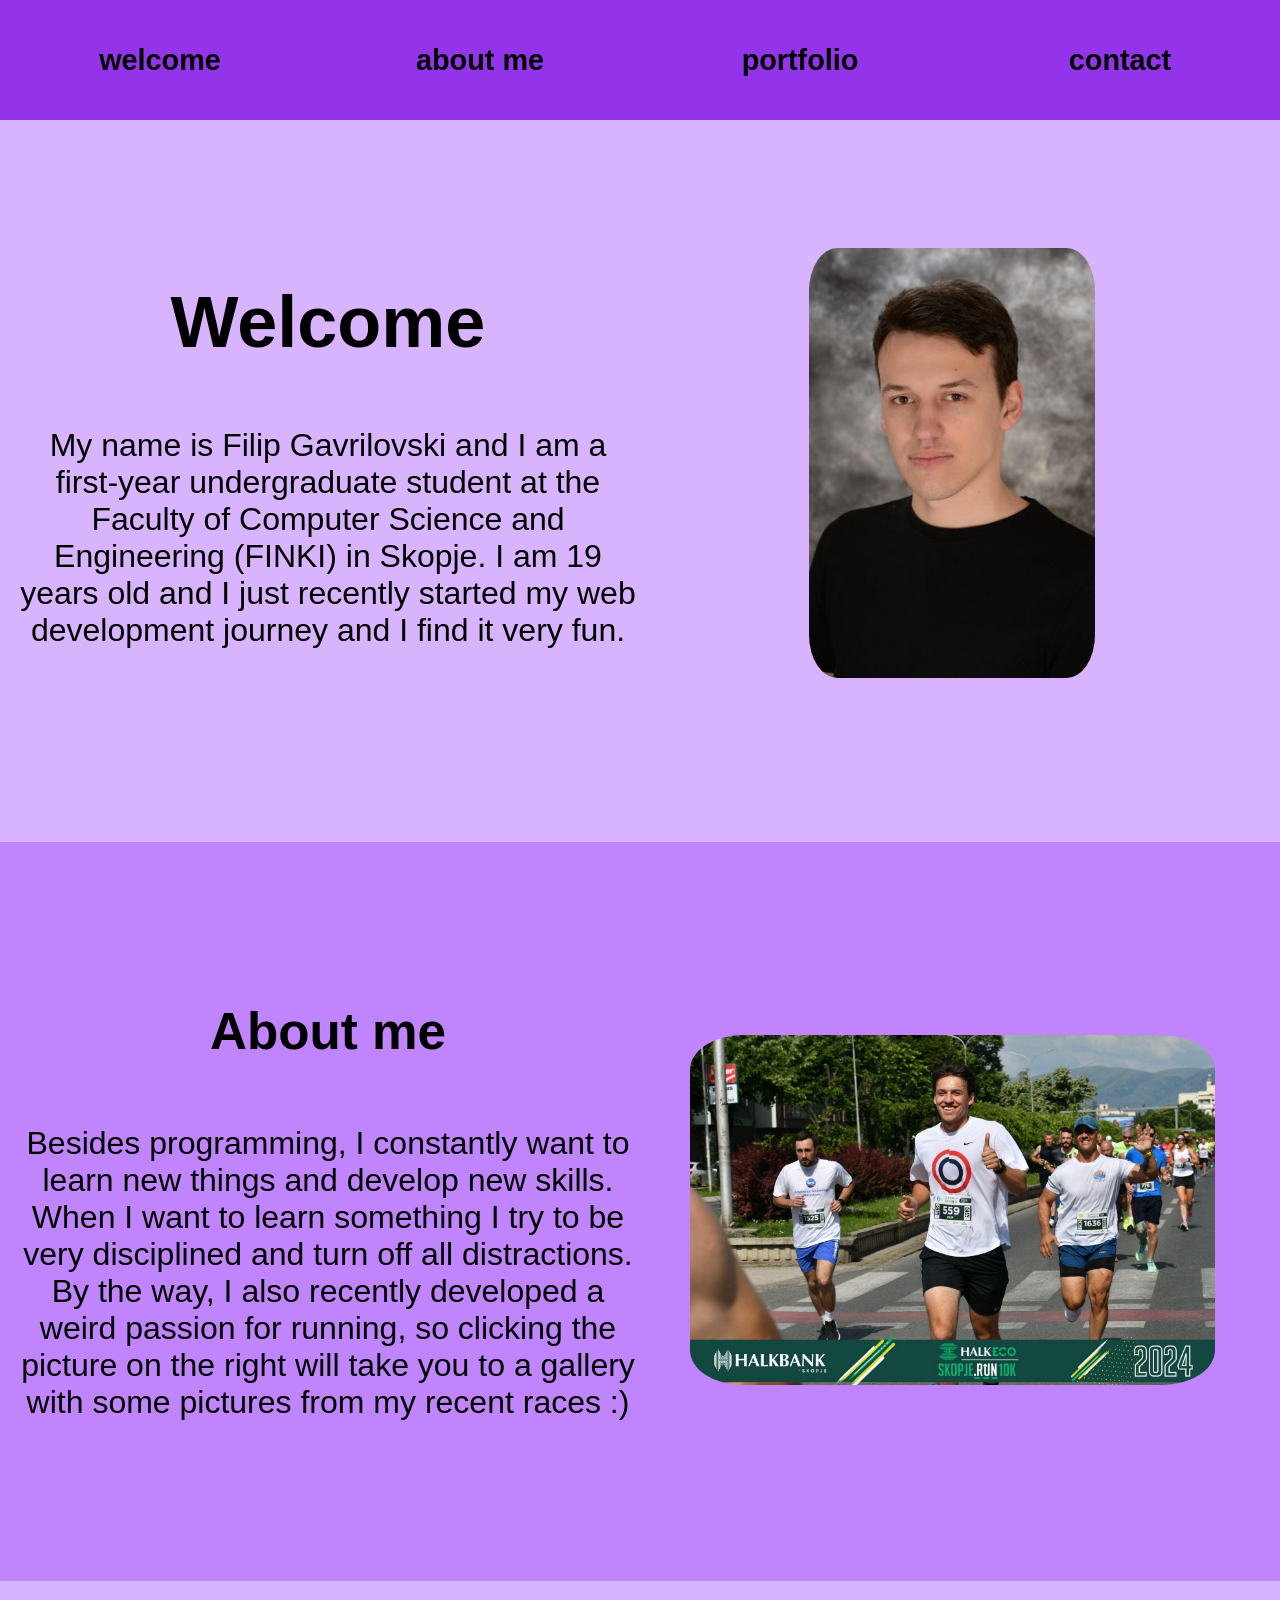
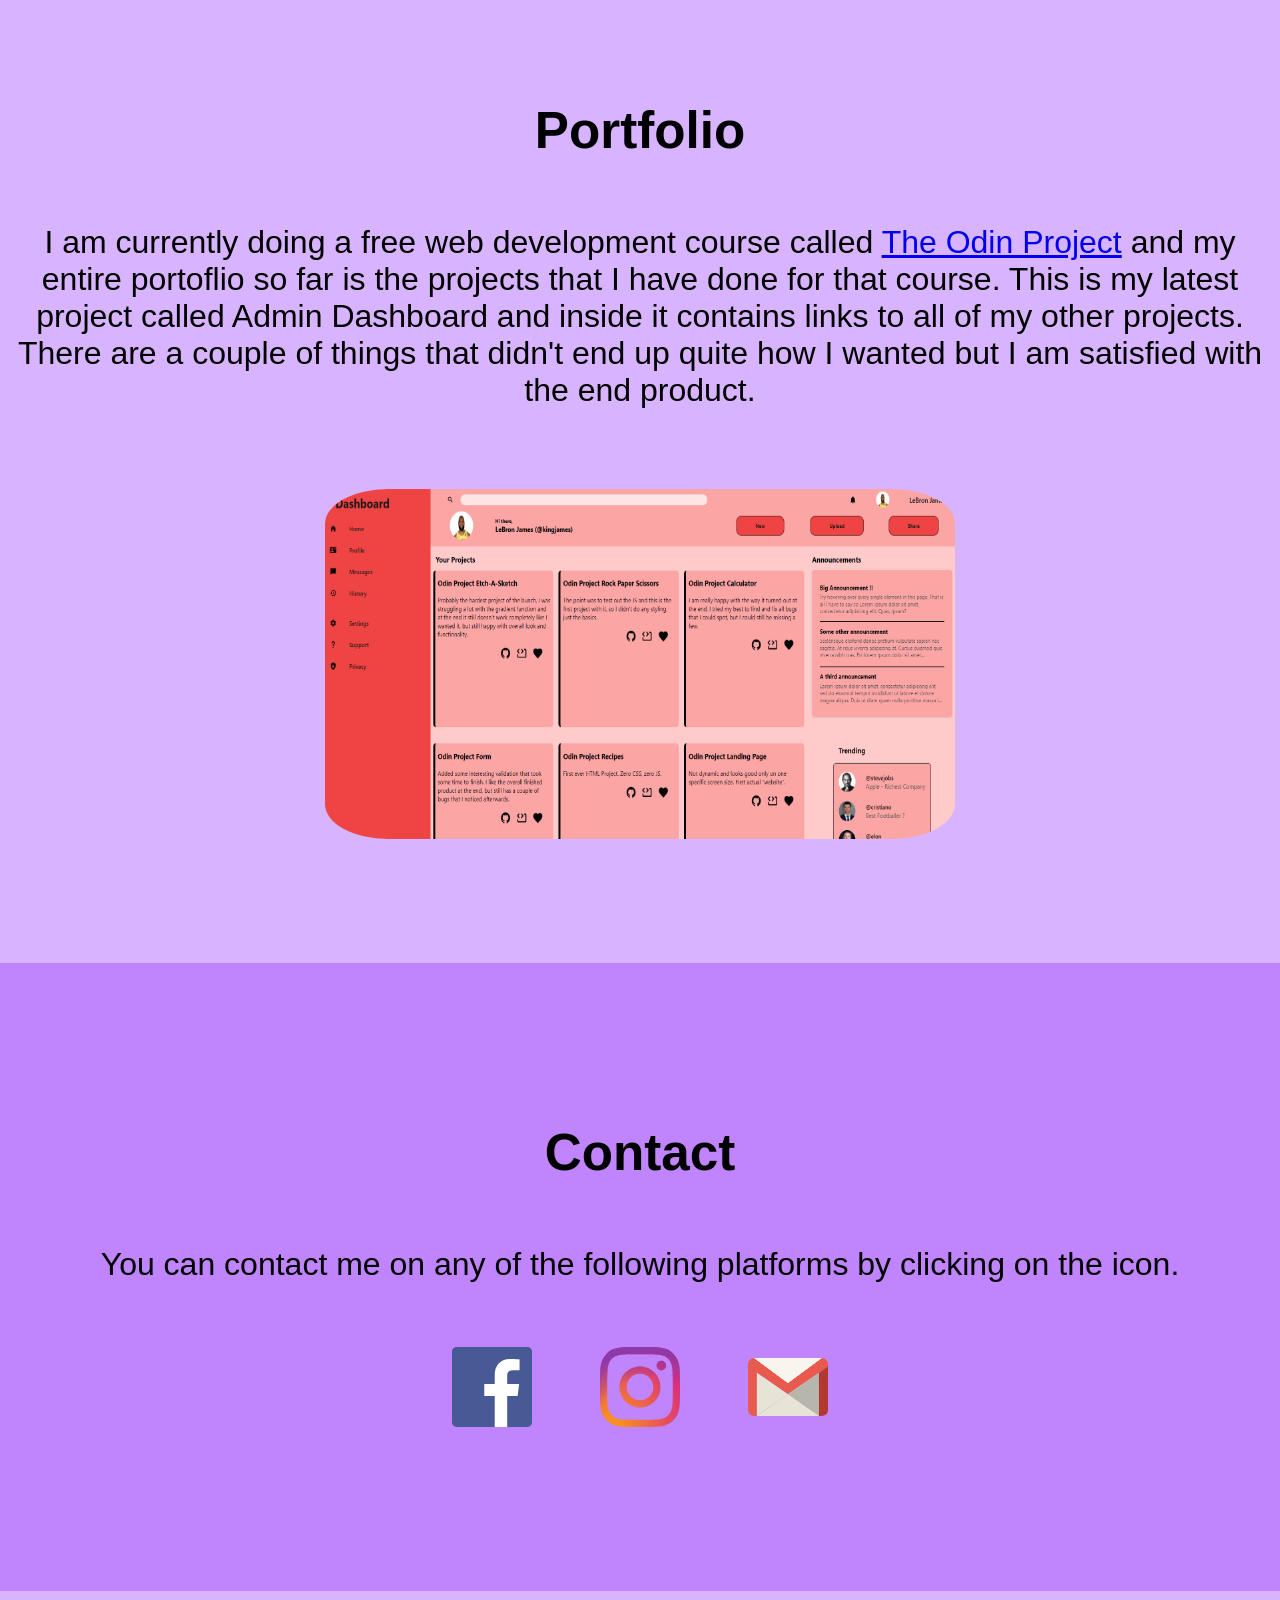
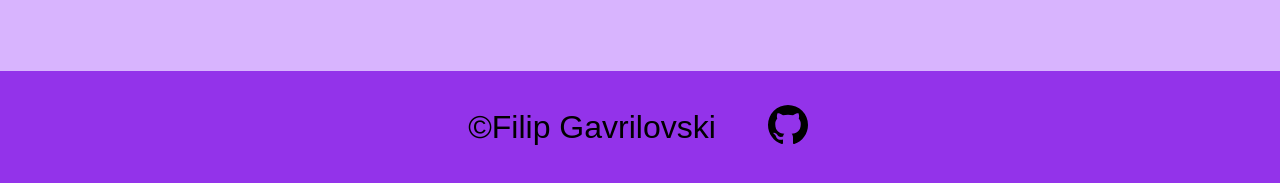
<file: index.html>
<!DOCTYPE html>
<html lang="en">
<head>
    <meta charset="UTF-8">
    <meta name="viewport" content="width=device-width, initial-scale=1.0">
    <title>Document</title>
    <link href="styles.css" rel="stylesheet">
</head>
<body>
    <nav>
        <ul type="none">
            <a href="#welcome">
                <li>welcome</li>
            </a>
            <a href="#about-me">
                <li>about me</li>
            </a>
            <a href="#portfolio">
                <li>portfolio</li>
            </a>
            <a href="#contact">
                <li>contact</li>
            </a>
        </ul>
    </nav>
    <section class="welcome" id="welcome">
        <div>
            <h1>Welcome</h1>
            <p>My name is Filip Gavrilovski and I am a first-year undergraduate student at the Faculty of Computer Science and Engineering (FINKI) in Skopje. I am 19 years old and I just recently started my web development journey and I find it very fun.</p>
        </div>
        <div>
            <img src="pictures/slika almanah.jpg" height="430">
        </div>
    </section>
    <section class="about-me" id="about-me">
        <div>
            <h1>About me</h1>
            <p>Besides programming, I constantly want to learn new things and develop new skills. When I want to learn something I try to be very disciplined and turn off all distractions. By the way, I also recently developed a weird passion for running, so clicking the picture on the right will take you to a gallery with some pictures from my recent races :)</p>
        </div>
        <div class="images-anchor">
            <a href="gallery.html">
                <img src="gallery/11.jpg" height="350">
                <div class="hover-button">
                    <svg xmlns="http://www.w3.org/2000/svg" viewBox="0 0 24 24"><title>image</title><path d="M8.5,13.5L11,16.5L14.5,12L19,18H5M21,19V5C21,3.89 20.1,3 19,3H5A2,2 0 0,0 3,5V19A2,2 0 0,0 5,21H19A2,2 0 0,0 21,19Z" /></svg>
                </div>
            </a>
        </div>
    </section>
    <section class="portfolio" id="portfolio">
        <div>
            <h1>Portfolio</h1>
            <p>
                I am currently doing a free web development course called <a href="#" target="_blank">The Odin Project</a> and my entire portoflio so far is the projects that I have done for that course. This is my latest project called <span>Admin Dashboard</span> and inside it contains links to all of my other projects. There are a couple of things that didn't end up quite how I wanted but I am satisfied with the end product.
            </p>
        </div>
        <a href="https://gavro081.github.io/odin-project-admin-dashboard/" target="_blank">
            <div class="images-anchor">
                <img src="pictures/admin-dashboard.png" height="350">
                <div class="hover-button">
                    <svg xmlns="http://www.w3.org/2000/svg" viewBox="0 0 24 24"><title>code-block-tags</title><path d="M5.59 3.41L7 4.82L3.82 8L7 11.18L5.59 12.6L1 8L5.59 3.41M11.41 3.41L16 8L11.41 12.6L10 11.18L13.18 8L10 4.82L11.41 3.41M22 6V18C22 19.11 21.11 20 20 20H4C2.9 20 2 19.11 2 18V14H4V18H20V6H17.03V4H20C21.11 4 22 4.89 22 6Z" /></svg>
                </div>
            </div>
        </a>
    </section>
    <section class="contact" id="contact">
        <div>
            <h1>Contact</h1>
            <p>You can contact me on any of the following platforms by clicking on the icon.</p>
        </div>
        <div class="svg-container">
            <a href="https://www.facebook.com/profile.php?id=100008106766163" target="_blank">
                <svg viewBox="0 0 266.895 266.895" xmlns="http://www.w3.org/2000/svg" fill="#000000"><g id="SVGRepo_bgCarrier" stroke-width="0"></g><g id="SVGRepo_tracerCarrier" stroke-linecap="round" stroke-linejoin="round"></g><g id="SVGRepo_iconCarrier"><path d="M252.164 266.895c8.134 0 14.729-6.596 14.729-14.73V14.73c0-8.137-6.596-14.73-14.729-14.73H14.73C6.593 0 0 6.594 0 14.73v237.434c0 8.135 6.593 14.73 14.73 14.73h237.434z" fill="#485a96"></path><path d="M184.152 266.895V163.539h34.692l5.194-40.28h-39.887V97.542c0-11.662 3.238-19.609 19.962-19.609l21.329-.01V41.897c-3.689-.49-16.351-1.587-31.08-1.587-30.753 0-51.807 18.771-51.807 53.244v29.705h-34.781v40.28h34.781v103.355h41.597z" fill="#ffffff"></path></g></svg>
            </a>
            <a href="https://www.instagram.com/filipgavrilovski7/" target="_blank">
                <svg viewBox="0 0 2500 2500" xmlns="http://www.w3.org/2000/svg" fill="#000000"><g id="SVGRepo_bgCarrier" stroke-width="0"></g><g id="SVGRepo_tracerCarrier" stroke-linecap="round" stroke-linejoin="round"></g><g id="SVGRepo_iconCarrier"><defs><radialGradient id="0" cx="332.14" cy="2511.81" r="3263.54" gradientUnits="userSpaceOnUse"><stop offset=".09" stop-color="#fa8f21"></stop><stop offset=".78" stop-color="#d82d7e"></stop></radialGradient><radialGradient id="1" cx="1516.14" cy="2623.81" r="2572.12" gradientUnits="userSpaceOnUse"><stop offset=".64" stop-color="#8c3aaa" stop-opacity="0"></stop><stop offset="1" stop-color="#8c3aaa"></stop></radialGradient></defs><path d="M833.4,1250c0-230.11,186.49-416.7,416.6-416.7s416.7,186.59,416.7,416.7-186.59,416.7-416.7,416.7S833.4,1480.11,833.4,1250m-225.26,0c0,354.5,287.36,641.86,641.86,641.86S1891.86,1604.5,1891.86,1250,1604.5,608.14,1250,608.14,608.14,895.5,608.14,1250M1767.27,582.69a150,150,0,1,0,150.06-149.94h-0.06a150.07,150.07,0,0,0-150,149.94M745,2267.47c-121.87-5.55-188.11-25.85-232.13-43-58.36-22.72-100-49.78-143.78-93.5s-70.88-85.32-93.5-143.68c-17.16-44-37.46-110.26-43-232.13-6.06-131.76-7.27-171.34-7.27-505.15s1.31-373.28,7.27-505.15c5.55-121.87,26-188,43-232.13,22.72-58.36,49.78-100,93.5-143.78s85.32-70.88,143.78-93.5c44-17.16,110.26-37.46,232.13-43,131.76-6.06,171.34-7.27,505-7.27s373.28,1.31,505.15,7.27c121.87,5.55,188,26,232.13,43,58.36,22.62,100,49.78,143.78,93.5s70.78,85.42,93.5,143.78c17.16,44,37.46,110.26,43,232.13,6.06,131.87,7.27,171.34,7.27,505.15s-1.21,373.28-7.27,505.15c-5.55,121.87-25.95,188.11-43,232.13-22.72,58.36-49.78,100-93.5,143.68s-85.42,70.78-143.78,93.5c-44,17.16-110.26,37.46-232.13,43-131.76,6.06-171.34,7.27-505.15,7.27s-373.28-1.21-505-7.27M734.65,7.57c-133.07,6.06-224,27.16-303.41,58.06C349,97.54,279.38,140.35,209.81,209.81S97.54,349,65.63,431.24c-30.9,79.46-52,170.34-58.06,303.41C1.41,867.93,0,910.54,0,1250s1.41,382.07,7.57,515.35c6.06,133.08,27.16,223.95,58.06,303.41,31.91,82.19,74.62,152,144.18,221.43S349,2402.37,431.24,2434.37c79.56,30.9,170.34,52,303.41,58.06C868,2498.49,910.54,2500,1250,2500s382.07-1.41,515.35-7.57c133.08-6.06,223.95-27.16,303.41-58.06,82.19-32,151.86-74.72,221.43-144.18s112.18-139.24,144.18-221.43c30.9-79.46,52.1-170.34,58.06-303.41,6.06-133.38,7.47-175.89,7.47-515.35s-1.41-382.07-7.47-515.35c-6.06-133.08-27.16-224-58.06-303.41-32-82.19-74.72-151.86-144.18-221.43S2150.95,97.54,2068.86,65.63c-79.56-30.9-170.44-52.1-303.41-58.06C1632.17,1.51,1589.56,0,1250.1,0S868,1.41,734.65,7.57" fill="url(#0)"></path><path d="M833.4,1250c0-230.11,186.49-416.7,416.6-416.7s416.7,186.59,416.7,416.7-186.59,416.7-416.7,416.7S833.4,1480.11,833.4,1250m-225.26,0c0,354.5,287.36,641.86,641.86,641.86S1891.86,1604.5,1891.86,1250,1604.5,608.14,1250,608.14,608.14,895.5,608.14,1250M1767.27,582.69a150,150,0,1,0,150.06-149.94h-0.06a150.07,150.07,0,0,0-150,149.94M745,2267.47c-121.87-5.55-188.11-25.85-232.13-43-58.36-22.72-100-49.78-143.78-93.5s-70.88-85.32-93.5-143.68c-17.16-44-37.46-110.26-43-232.13-6.06-131.76-7.27-171.34-7.27-505.15s1.31-373.28,7.27-505.15c5.55-121.87,26-188,43-232.13,22.72-58.36,49.78-100,93.5-143.78s85.32-70.88,143.78-93.5c44-17.16,110.26-37.46,232.13-43,131.76-6.06,171.34-7.27,505-7.27s373.28,1.31,505.15,7.27c121.87,5.55,188,26,232.13,43,58.36,22.62,100,49.78,143.78,93.5s70.78,85.42,93.5,143.78c17.16,44,37.46,110.26,43,232.13,6.06,131.87,7.27,171.34,7.27,505.15s-1.21,373.28-7.27,505.15c-5.55,121.87-25.95,188.11-43,232.13-22.72,58.36-49.78,100-93.5,143.68s-85.42,70.78-143.78,93.5c-44,17.16-110.26,37.46-232.13,43-131.76,6.06-171.34,7.27-505.15,7.27s-373.28-1.21-505-7.27M734.65,7.57c-133.07,6.06-224,27.16-303.41,58.06C349,97.54,279.38,140.35,209.81,209.81S97.54,349,65.63,431.24c-30.9,79.46-52,170.34-58.06,303.41C1.41,867.93,0,910.54,0,1250s1.41,382.07,7.57,515.35c6.06,133.08,27.16,223.95,58.06,303.41,31.91,82.19,74.62,152,144.18,221.43S349,2402.37,431.24,2434.37c79.56,30.9,170.34,52,303.41,58.06C868,2498.49,910.54,2500,1250,2500s382.07-1.41,515.35-7.57c133.08-6.06,223.95-27.16,303.41-58.06,82.19-32,151.86-74.72,221.43-144.18s112.18-139.24,144.18-221.43c30.9-79.46,52.1-170.34,58.06-303.41,6.06-133.38,7.47-175.89,7.47-515.35s-1.41-382.07-7.47-515.35c-6.06-133.08-27.16-224-58.06-303.41-32-82.19-74.72-151.86-144.18-221.43S2150.95,97.54,2068.86,65.63c-79.56-30.9-170.44-52.1-303.41-58.06C1632.17,1.51,1589.56,0,1250.1,0S868,1.41,734.65,7.57" fill="url(#1)"></path></g></svg>
            </a>
            <a href="mailto:filipgavrilovski28@gmail.com?subject=Intro%20to%20Web%20Design%20Homework&body=Very%20Cool%20Project">
                <svg viewBox="7.086 -169.483 1277.149 1277.149" shape-rendering="geometricPrecision" text-rendering="geometricPrecision" image-rendering="optimizeQuality" xmlns="http://www.w3.org/2000/svg" fill="#000000"><g id="SVGRepo_bgCarrier" stroke-width="0"></g><g id="SVGRepo_tracerCarrier" stroke-linecap="round" stroke-linejoin="round"></g><g id="SVGRepo_iconCarrier"><path fill="none" d="M1138.734 931.095h.283M1139.017 931.095h-.283"></path><path d="M1179.439 7.087c57.543 0 104.627 47.083 104.627 104.626v30.331l-145.36 103.833-494.873 340.894L148.96 242.419v688.676h-37.247c-57.543 0-104.627-47.082-104.627-104.625V111.742C7.086 54.198 54.17 7.115 111.713 7.115l532.12 394.525L1179.41 7.115l.029-.028z" fill="#e75a4d"></path><linearGradient id="a" gradientUnits="userSpaceOnUse" x1="1959.712" y1="737.107" x2="26066.213" y2="737.107" gradientTransform="matrix(.0283 0 0 -.0283 248.36 225.244)"><stop offset="0" stop-color="#f8f6ef"></stop><stop offset="1" stop-color="#e7e4d6"></stop></linearGradient><path fill="url(#a)" d="M111.713 7.087l532.12 394.525L1179.439 7.087z"></path><path fill="#e7e4d7" d="M148.96 242.419v688.676h989.774V245.877L643.833 586.771z"></path><path fill="#b8b7ae" d="M148.96 931.095l494.873-344.324-2.24-1.586L148.96 923.527z"></path><path fill="#b7b6ad" d="M1138.734 245.877l.283 685.218-495.184-344.324z"></path><path d="M1284.066 142.044l.17 684.51c-2.494 76.082-35.461 103.238-145.219 104.514l-.283-685.219 145.36-103.833-.028.028z" fill="#b2392f"></path><linearGradient id="b" gradientUnits="userSpaceOnUse" x1="1959.712" y1="737.107" x2="26066.213" y2="737.107" gradientTransform="matrix(.0283 0 0 -.0283 248.36 225.244)"><stop offset="0" stop-color="#f8f6ef"></stop><stop offset="1" stop-color="#e7e4d6"></stop></linearGradient><path fill="url(#b)" d="M111.713 7.087l532.12 394.525L1179.439 7.087z"></path><linearGradient id="c" gradientUnits="userSpaceOnUse" x1="1959.712" y1="737.107" x2="26066.213" y2="737.107" gradientTransform="matrix(.0283 0 0 -.0283 248.36 225.244)"><stop offset="0" stop-color="#f8f6ef"></stop><stop offset="1" stop-color="#e7e4d6"></stop></linearGradient><path fill="url(#c)" d="M111.713 7.087l532.12 394.525L1179.439 7.087z"></path><linearGradient id="d" gradientUnits="userSpaceOnUse" x1="1959.712" y1="737.107" x2="26066.213" y2="737.107" gradientTransform="matrix(.0283 0 0 -.0283 248.36 225.244)"><stop offset="0" stop-color="#f8f6ef"></stop><stop offset="1" stop-color="#e7e4d6"></stop></linearGradient><path fill="url(#d)" d="M111.713 7.087l532.12 394.525L1179.439 7.087z"></path><linearGradient id="e" gradientUnits="userSpaceOnUse" x1="1959.712" y1="737.107" x2="26066.213" y2="737.107" gradientTransform="matrix(.0283 0 0 -.0283 248.36 225.244)"><stop offset="0" stop-color="#f8f6ef"></stop><stop offset="1" stop-color="#e7e4d6"></stop></linearGradient><path fill="url(#e)" d="M111.713 7.087l532.12 394.525L1179.439 7.087z"></path><linearGradient id="f" gradientUnits="userSpaceOnUse" x1="1959.712" y1="737.107" x2="26066.213" y2="737.107" gradientTransform="matrix(.0283 0 0 -.0283 248.36 225.244)"><stop offset="0" stop-color="#f8f6ef"></stop><stop offset="1" stop-color="#e7e4d6"></stop></linearGradient><path fill="url(#f)" d="M111.713 7.087l532.12 394.525L1179.439 7.087z"></path><linearGradient id="g" gradientUnits="userSpaceOnUse" x1="1959.712" y1="737.107" x2="26066.213" y2="737.107" gradientTransform="matrix(.0283 0 0 -.0283 248.36 225.244)"><stop offset="0" stop-color="#f8f6ef"></stop><stop offset="1" stop-color="#e7e4d6"></stop></linearGradient><path fill="url(#g)" d="M111.713 7.087l532.12 394.525L1179.439 7.087z"></path><linearGradient id="h" gradientUnits="userSpaceOnUse" x1="1959.712" y1="737.107" x2="26066.213" y2="737.107" gradientTransform="matrix(.0283 0 0 -.0283 248.36 225.244)"><stop offset="0" stop-color="#f8f6ef"></stop><stop offset="1" stop-color="#e7e4d6"></stop></linearGradient><path fill="url(#h)" d="M111.713 7.087l532.12 394.525L1179.439 7.087z"></path><path fill="#f7f5ed" d="M111.713 7.087l532.12 394.525L1179.439 7.087z"></path></g></svg>
            </a>
        </div>
    </section>
    <footer>
        <p>&copy;Filip Gavrilovski</p>
        <a href="https://github.com/gavro081" target="_blank">
            <svg xmlns="http://www.w3.org/2000/svg" viewBox="0 0 24 24"><title>github</title><path d="M12,2A10,10 0 0,0 2,12C2,16.42 4.87,20.17 8.84,21.5C9.34,21.58 9.5,21.27 9.5,21C9.5,20.77 9.5,20.14 9.5,19.31C6.73,19.91 6.14,17.97 6.14,17.97C5.68,16.81 5.03,16.5 5.03,16.5C4.12,15.88 5.1,15.9 5.1,15.9C6.1,15.97 6.63,16.93 6.63,16.93C7.5,18.45 8.97,18 9.54,17.76C9.63,17.11 9.89,16.67 10.17,16.42C7.95,16.17 5.62,15.31 5.62,11.5C5.62,10.39 6,9.5 6.65,8.79C6.55,8.54 6.2,7.5 6.75,6.15C6.75,6.15 7.59,5.88 9.5,7.17C10.29,6.95 11.15,6.84 12,6.84C12.85,6.84 13.71,6.95 14.5,7.17C16.41,5.88 17.25,6.15 17.25,6.15C17.8,7.5 17.45,8.54 17.35,8.79C18,9.5 18.38,10.39 18.38,11.5C18.38,15.32 16.04,16.16 13.81,16.41C14.17,16.72 14.5,17.33 14.5,18.26C14.5,19.6 14.5,20.68 14.5,21C14.5,21.27 14.66,21.59 15.17,21.5C19.14,20.16 22,16.42 22,12A10,10 0 0,0 12,2Z"></path></svg>
        </a>
    </footer>
</body>
</html>
</file>
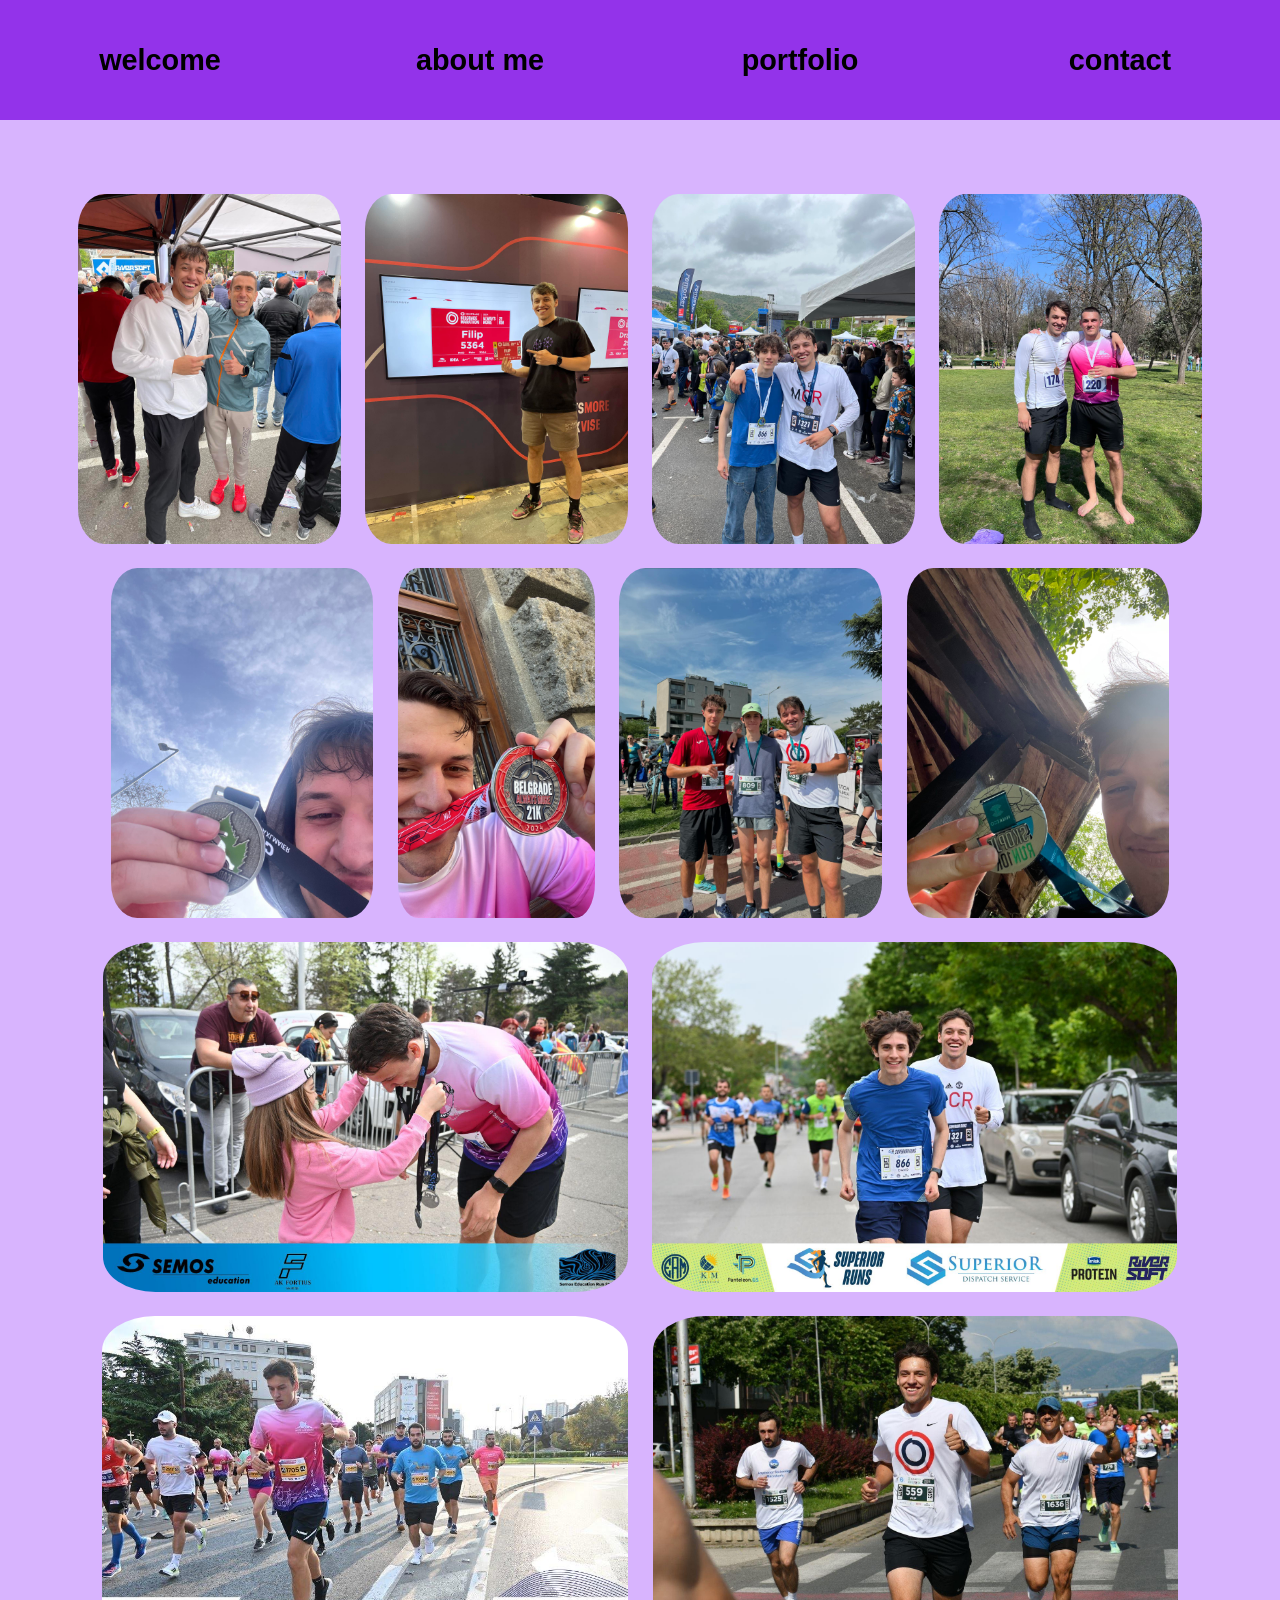
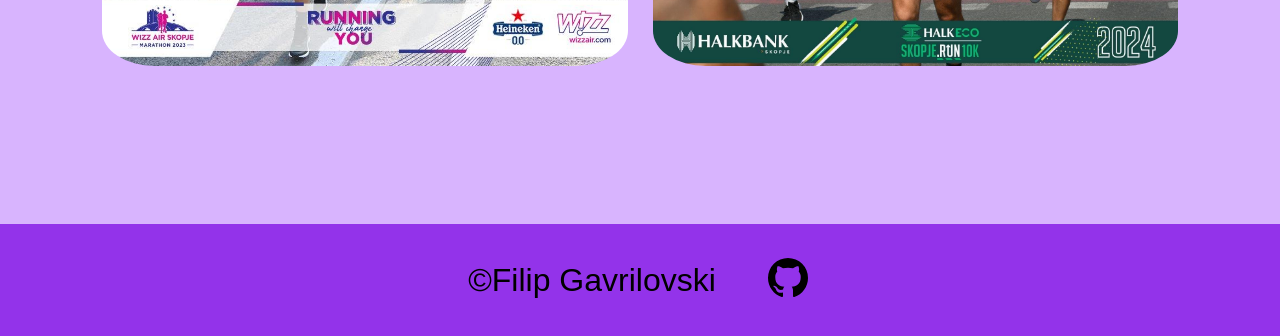
<file: gallery.html>
<!DOCTYPE html>
<html lang="en">
<head>
    <meta charset="UTF-8">
    <meta name="viewport" content="width=device-width, initial-scale=1.0">
    <title>Photo Gallery</title>
    <link rel="stylesheet" href="styles.css">
</head>
<body>
<nav>
        <ul type="none">
            <a href="index.html#welcome">
                <li>welcome</li>
            </a>
            <a href="index.html#about-me">
                <li>about me</li>
            </a>
            <a href="index.html#portfolio">
                <li>portfolio</li>
            </a>
            <a href="index.html#contact">
                <li>contact</li>
            </a>
        </ul>
</nav>
<div class="gallery">
    <div class="first-row">
        <img src="gallery/1.jpg" title="The Best Macedonian Runner Dario Ivanovski">
        <img src="gallery/4.jpg" title="Belgrade Marathon EXPO - Belgrade - April, 2024">
        <img src="gallery/5.jpg" title="Superior Runs - Stip - April, 2024">
        <img src="gallery/6.jpg" title="Sri Chinmoy Marathon - March, 2024 ">
    </div>

    <div class="second-row">
        <img src="gallery/7.jpg" title="Kavadarecki Polumaraton - Kavadarci, March 2024">
        <img src="gallery/8.jpg" title="Belgrade Marathon - Belgrade - April, 2024">
        <img src="gallery/12.jpg" title="Skopje Run - Skopje - May, 2024">
        <img src="gallery/9.jpg" title="Skopje Run - Skopje - May, 2024">
    </div>

    <div class="third-row">
        <img src="gallery/2.jpg" title="Semos Education 10k - Vodno, Skopje - March, 2024">
        <img src="gallery/3.jpg" title="Superior Runs - Stip - April, 2024">
    </div>

    <div class="fourth-row">
        <img src="gallery/10.jpg" title="Wizz Air Skopski Maraton - Skopje - October, 2023">
        <img src="gallery/11.jpg" title="Skopje Run - Skopje - May, 2024"">
    </div>
</div>
<footer>
    <p>&copy;Filip Gavrilovski</p>
    <a href="https://github.com/gavro081" target="_blank">
        <svg xmlns="http://www.w3.org/2000/svg" viewBox="0 0 24 24"><title>github</title><path d="M12,2A10,10 0 0,0 2,12C2,16.42 4.87,20.17 8.84,21.5C9.34,21.58 9.5,21.27 9.5,21C9.5,20.77 9.5,20.14 9.5,19.31C6.73,19.91 6.14,17.97 6.14,17.97C5.68,16.81 5.03,16.5 5.03,16.5C4.12,15.88 5.1,15.9 5.1,15.9C6.1,15.97 6.63,16.93 6.63,16.93C7.5,18.45 8.97,18 9.54,17.76C9.63,17.11 9.89,16.67 10.17,16.42C7.95,16.17 5.62,15.31 5.62,11.5C5.62,10.39 6,9.5 6.65,8.79C6.55,8.54 6.2,7.5 6.75,6.15C6.75,6.15 7.59,5.88 9.5,7.17C10.29,6.95 11.15,6.84 12,6.84C12.85,6.84 13.71,6.95 14.5,7.17C16.41,5.88 17.25,6.15 17.25,6.15C17.8,7.5 17.45,8.54 17.35,8.79C18,9.5 18.38,10.39 18.38,11.5C18.38,15.32 16.04,16.16 13.81,16.41C14.17,16.72 14.5,17.33 14.5,18.26C14.5,19.6 14.5,20.68 14.5,21C14.5,21.27 14.66,21.59 15.17,21.5C19.14,20.16 22,16.42 22,12A10,10 0 0,0 12,2Z"></path></svg>
    </a>
</footer>
</body>
</html>
</file>
<file: styles.css>
*{
    box-sizing: border-box;
    font-family: Helvetica;
    margin: 0;
}

:root{
    --dark-purple: #9333ea;
    --light-purple: #c084fc;
    --bgc-purple:#d8b4fe;
    --nav-height: 7.5rem;
}

body{
    background-color: var(--bgc-purple);
}

section{
    padding-inline: 1rem;    
}

p{
    text-align: center;
    font-size: 2rem;
}

img{
    border-radius: 10%;
}

nav {
    position: absolute;
    left: 0;
    right: 0;
    height: var(--nav-height);
    position: sticky;
    top: 0;
    align-content: center;
    background-color: var(--dark-purple);
    z-index: 1000;
}

nav > ul {
    padding: 0;
    display: grid;
    grid-template-columns: repeat(4,1fr);
    justify-items: center;
    font-weight: 600;
    font-size: 1.8rem;
}

nav > ul > a {
    text-decoration: none;
    color: black;
}

a:hover{
    color: #3b0764;
    transition: color 0.15s;
}

.welcome{
    display: grid;
    grid-template-columns: repeat(2,1fr);
    align-items: center;
    margin-top: 3rem;
    padding-block: 5rem;
    justify-items: center;
}

section > div:first-child {
    display: flex;
    flex-direction: column;
    text-align: center;
    gap: 4rem;
}

.welcome > div:first-child h1{
    font-size: 4.5rem;
}

section:not(.welcome) > div:first-child h1{
    font-size: 3.2rem;
}

.about-me{
    margin-top: 5rem;
    display: grid;
    grid-template-columns: 1fr 1fr;
    justify-items: center;
    align-items: center;
    background-color: var(--light-purple);
    padding-block: 10rem;
}

.images-anchor{
    position: relative;
    display: inline-block;
}

.hover-button > *{
    position: absolute;
    top: 50%;
    left: 50%;
    transform: translate(-50%, -50%); 
    border-radius: 50%;
    background-color: var(--dark-purple);
    height: 6rem;
    fill: white;
    display: none;
    padding: 0.6rem;
}

.about-me > div > a:hover .hover-button > svg,
.portfolio > a:hover .hover-button > svg{
    display: block;
    cursor: pointer;
}
.about-me > div > a:hover > img,
.portfolio img:hover{
    opacity: .9;
    cursor: pointer;
    /* transition: opacity 0.15s; */
}

.portfolio{
    padding-block: 7.5rem;
    display: grid;
    gap: 5rem;
    justify-items: center;
}

.portfolio > p > a{
    text-decoration: none;
}
.portfolio > p > a:hover{
    text-decoration: underline;
}

.portfolio img{
    aspect-ratio: 1.8;
}

.contact{
    display: flex;
    flex-direction: column;
    align-items: center;
    background-color: var(--light-purple);
    padding-block: 10rem;
    gap: 4rem;
}

svg{
    height: 5rem;
}

.svg-container :nth-child(2){
    margin-inline: 4rem;
}

.svg-container > a{
    text-decoration: none;
}

#about-me,
#portfolio,
#contact{
    scroll-margin-top: var(--nav-height);
}

#welcome{
    scroll-margin-top: var(--nav-height);
}

footer{
    position: absolute;
    left: 0;
    right: 0;
    margin-top: 5rem;
    background-color: var(--dark-purple);
    height: 7rem;
    display: flex;
    justify-content: center;
    align-items: center;
    padding-block: 1rem;
    gap: 3rem;
}

footer svg{
    height: 3rem;
}

footer svg:hover{
    opacity: .75;
    transition: opacity .15s;
}

.gallery img{
    height: 350px;
}

.gallery{
    margin-block: 4rem;
    display: grid;
    grid-template-rows: repeat(4,1fr);
    justify-items: center;
}

.gallery div > img{
    margin: 10px;
}
</file>
